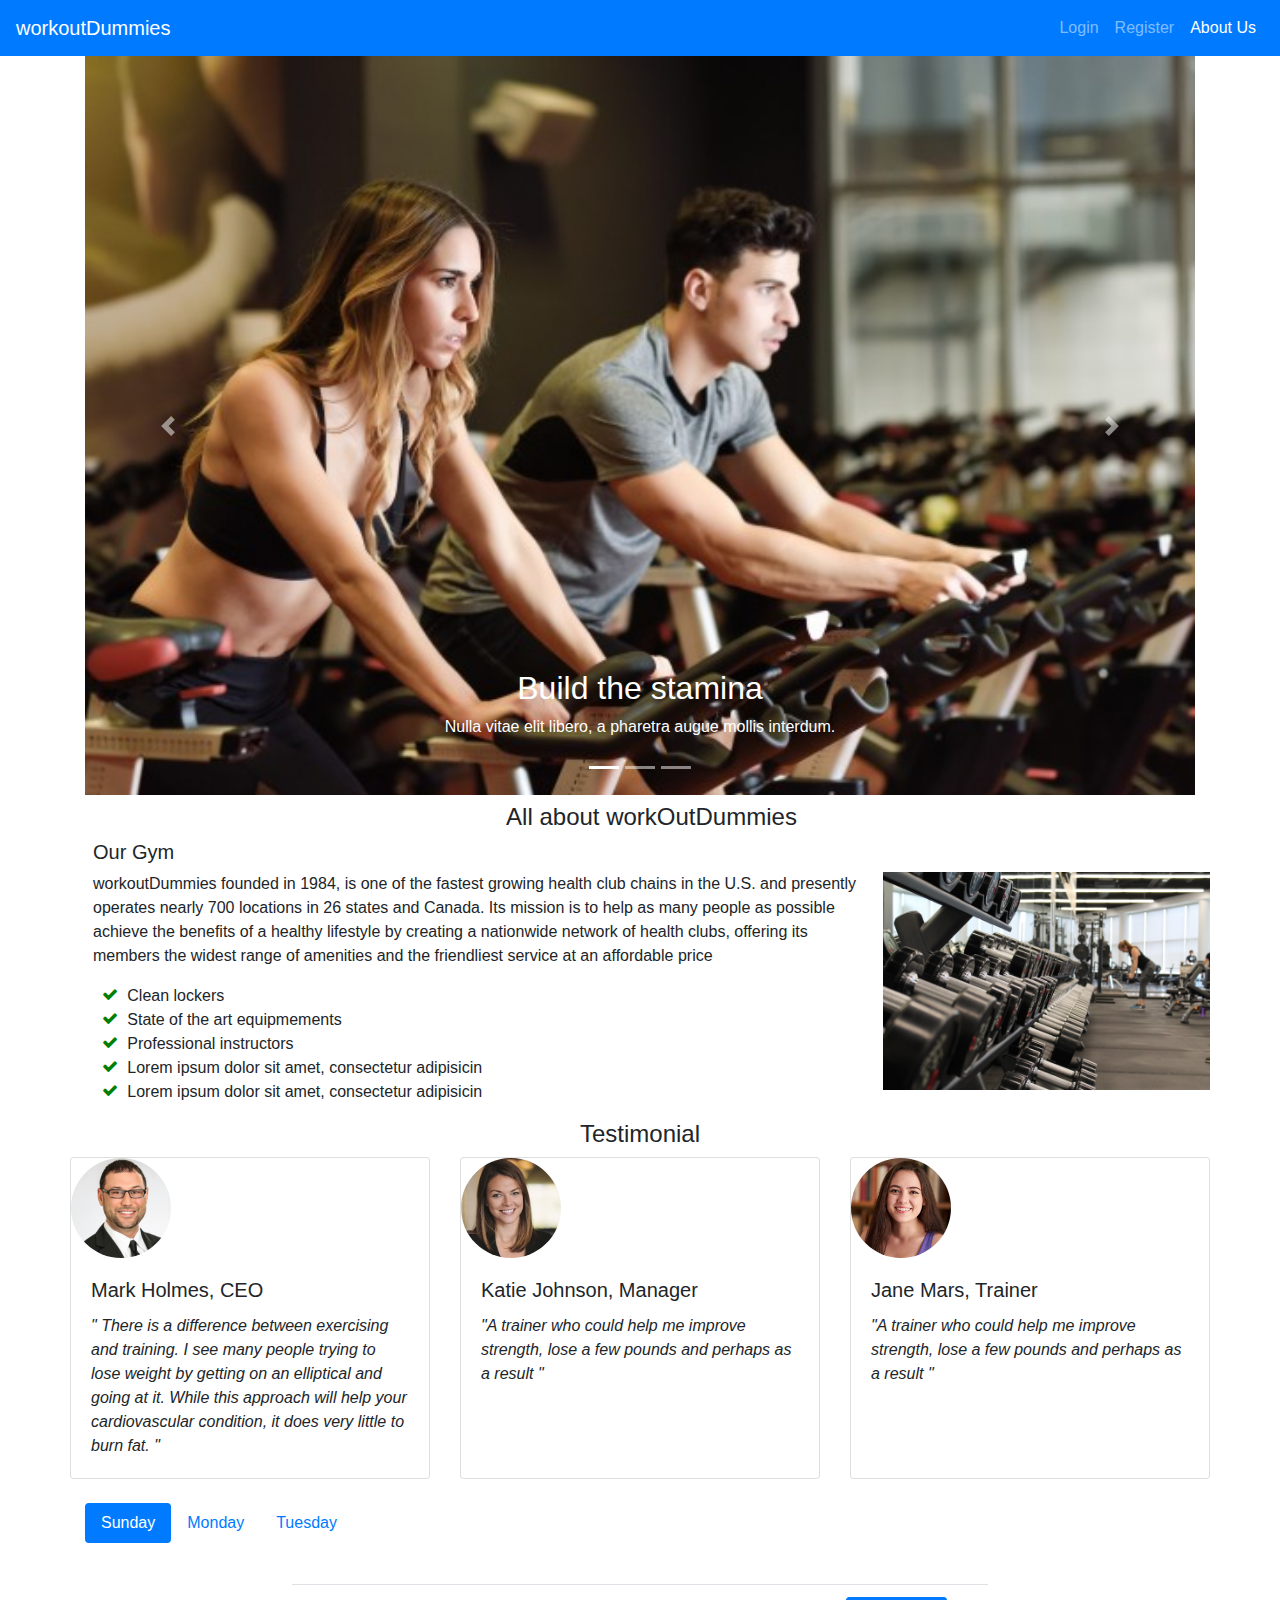
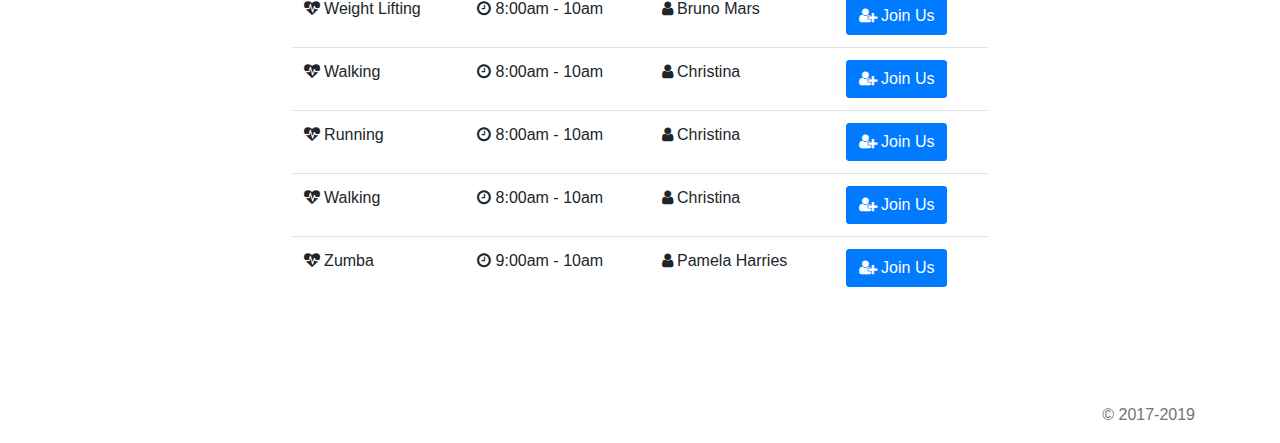
<file: aboutus.html>
<!doctype html>
<html lang="en">

<head>
    <!-- Required meta tags -->
    <meta charset="utf-8">
    <meta name="viewport" content="width=device-width, initial-scale=1, shrink-to-fit=no">

    <link rel="stylesheet" href="https://stackpath.bootstrapcdn.com/font-awesome/4.7.0/css/font-awesome.min.css">
    <!-- Bootstrap CSS -->
    <link rel="stylesheet" href="https://stackpath.bootstrapcdn.com/bootstrap/4.3.1/css/bootstrap.min.css" integrity="sha384-ggOyR0iXCbMQv3Xipma34MD+dH/1fQ784/j6cY/iJTQUOhcWr7x9JvoRxT2MZw1T" crossorigin="anonymous">
    <link rel="stylesheet" href="css/stylesheet.css">
    <link rel="stylesheet" href="css/aboutus.css">
    <title>workoutDummies</title>

</head>

<body>
    <!--Nav Bar -->
    <nav class="navbar navbar-expand-md navbar-dark fixed-top bg-primary">
        <a class="navbar-brand" href="index.html">workoutDummies</a>
        <button class="navbar-toggler" type="button" data-toggle="collapse" data-target="#navbarsExampleDefault" aria-controls="navbarsExampleDefault" aria-expanded="false" aria-label="Toggle navigation">
            <span class="navbar-toggler-icon"></span>
        </button>
        <div class="collapse navbar-collapse" id="navbarsExampleDefault">
            <div class="ml-auto">
                <ul class="navbar-nav my-2 my-lg-0">
                    <!--
<li class="nav-item">
<a class="nav-link" href="logworkout.html">Log workout </a>
</li>
-->
                    <li class="nav-item">
                        <a class="nav-link" href="login.html">Login <span class="sr-only">(current)</span></a>
                    </li>
                    <li class="nav-item">
                        <a class="nav-link" href="register.html">Register</a>
                    </li>
                    <li class="nav-item active">
                        <a class="nav-link" href="aboutus.html">About Us</a>
                    </li>
                </ul>
            </div>
        </div>
    </nav>
    <!--End of Nav Bar -->

    <!--header -->
    <header>
        <!-- Main jumbotron for a primary marketing message or call to action -->
        <!--<div class="jumbotron">-->
        <div class="container">
            <div class="bd">
                <div id="carouselCaptions" class="carousel slide" data-ride="carousel">
                    <ol class="carousel-indicators">
                        <li data-target="#carouselCaptions" data-slide-to="0" class="active"></li>
                        <li data-target="#carouselCaptions" data-slide-to="1"></li>
                        <li data-target="#carouselCaptions" data-slide-to="2"></li>
                    </ol>
                    <div class="carousel-inner">
                        <div class="carousel-item active">
                            <img src="img/cycling.jpg" class="d-block w-100" alt="Cycling">
                            <div class="carousel-caption d-none d-md-block">
                                <h2>Build the stamina</h2>
                                <p>Nulla vitae elit libero, a pharetra augue mollis interdum.</p>
                            </div>
                        </div>
                        <div class="carousel-item">
                            <img src="img/running.jpg" class="d-block w-100" alt="running">
                            <div class="carousel-caption d-none d-md-block">
                                <h2>Get in shape and be healthy</h2>
                                <p>Lorem ipsum dolor sit amet, consectetur adipiscing elit.</p>
                            </div>
                        </div>
                        <div class="carousel-item">
                            <img src="img/workout.jpeg" class="d-block w-100" alt="workout">
                            <div class="carousel-caption d-none d-md-block">
                                <h2>Build your body strong</h2>
                                <p>Praesent commodo cursus magna, vel scelerisque nisl consectetur.</p>
                            </div>
                        </div>
                    </div>
                    <a class="carousel-control-prev" href="#carouselCaptions" role="button" data-slide="prev">
                        <span class="carousel-control-prev-icon" aria-hidden="true"></span>
                        <span class="sr-only">Previous</span>
                    </a>
                    <a class="carousel-control-next" href="#carouselCaptions" role="button" data-slide="next">
                        <span class="carousel-control-next-icon" aria-hidden="true"></span>
                        <span class="sr-only">Next</span>
                    </a>
                </div>
            </div>
        </div>
        <!--</div>-->
    </header>
    <!--End header -->

    <main>
        <!-- Begining of main container-->
        <div class="container home-form" id="maincontainer">
            <!-- All about workOutDummies row of columns -->
            <div class="row ml-2 mt-2">
                <article id="mission">
                    <header>
                        <h4>All about workOutDummies</h4>
                    </header>
                    <section>
                        <h5>Our Gym</h5>
                        <aside>
                            <p><img class="imgage-fluid image-sm gym-image" src="img/gym.jpg" alt="WorkOut"></p>
                        </aside>
                        <div>
                            <p>workoutDummies founded in 1984, is one of the fastest growing health club chains in the U.S. and presently operates nearly 700 locations in 26 states and Canada. Its mission is to help as many people as possible achieve the
                                benefits of a healthy lifestyle by creating a nationwide network of health clubs, offering its members the widest range of amenities and the friendliest service at an affordable price </p>

                            <ul class="fa-ul">
                                <li><i class="fa-li fa fa fa-check"></i>Clean lockers</li>
                                <li><i class="fa-li fa fa fa-check"></i>State of the art equipmements</li>
                                <li><i class="fa-li fa fa fa-check"></i>Professional instructors</li>
                                <li><i class="fa-li fa fa fa-check"></i>Lorem ipsum dolor sit amet, consectetur adipisicin
                                </li>
                                <li><i class="fa-li fa fa fa-check"></i>Lorem ipsum dolor sit amet, consectetur adipisicin
                                </li>
                            </ul>
                        </div>

                    </section>
                </article>
            </div>

            <!-- Testimonials-->
            <div class="row">
                <div class="col-md-12 text-center">
                    <h4>Testimonial</h4>
                </div>
            </div>
            <div class="row mb-4">
                <div class="card-deck">
                    <div class="card">
                        <div class="image-profile text-center"><img src="img/profilephoto3.png" class="card-img-top rounded-circle image-sm" alt="profilephoto"></div>
                        <div class="card-body">
                            <h5 class="card-title">Mark Holmes, CEO</h5>
                            <p class="card-text font-italic">&quot; There is a difference between exercising and training. I see many people trying to lose weight by getting on an elliptical and going at it. While this approach will help your cardiovascular condition, it does very little
                                to burn fat. &quot;
                            </p>
                        </div>
                    </div>

                    <div class="card">
                        <div class="image-profile text-center"><img src="img/profilephoto1.webp" class="card-img-top rounded-circle image-sm" alt="..."></div>
                        <div class="card-body">
                            <h5 class="card-title">Katie Johnson, Manager</h5>
                            <p class="card-text font-italic">&quot;A trainer who could help me improve strength, lose a few pounds and perhaps as a result &quot;</p>
                        </div>
                    </div>

                    <div class="card">
                        <div class="image-profile"><img src="img/profilephoto2.jpg" class="card-img-top rounded-circle image-sm" alt="..."></div>
                        <div class="card-body">
                            <h5 class="card-title">Jane Mars, Trainer</h5>
                            <p class="card-text font-italic">&quot;A trainer who could help me improve strength, lose a few pounds and perhaps as a result &quot;</p>
                        </div>
                    </div>
                </div>
            </div>
            <!-- End of Testimonials-->

            <!-- The schedule table begins here -->
            <div class="row">
                <div class="col-md-12">
                    <ul class="nav nav-pills mb-3" id="pills-tab" role="tablist">
                        <li class="nav-item">
                            <a class="nav-link active" id="pills-home-tab" data-toggle="pill" href="#pills-home" role="tab" aria-controls="pills-home" aria-selected="true">Sunday</a>
                        </li>
                        <li class="nav-item">
                            <a class="nav-link" id="pills-profile-tab" data-toggle="pill" href="#pills-profile" role="tab" aria-controls="pills-profile" aria-selected="false">Monday</a>
                        </li>
                        <li class="nav-item">
                            <a class="nav-link" id="pills-contact-tab" data-toggle="pill" href="#pills-contact" role="tab" aria-controls="pills-contact" aria-selected="false">Tuesday</a>
                        </li>
                    </ul>
                    <div class="tab-content" id="pills-tabContent">
                        <div class="tab-pane fade show active" id="pills-home" role="tabpanel" aria-labelledby="pills-home-tab">
                            <div class="row logworkouttable">
                                <div class="col-sm-8 offset-sm-2">
                                    <table class="table" id="tablelog3">
                                        <tbody id="table_body3">
                                            <tr>
                                                <td><i class="fa fa-heartbeat" aria-hidden="true"></i><span> Weight
                                                        Lifting</span></td>
                                                <td><i class="fa fa-clock-o" aria-hidden="true"></i><span> 8:00am -
                                                        10am</span></td>
                                                <td><i class="fa fa-user" aria-hidden="true"></i><span> Bruno
                                                        Mars</span></td>
                                                <td><a class="btn btn-primary" href="register.html"><i
                                                            class="fa fa-user-plus" aria-hidden="true"></i><span
                                                            class="btnjoinus"> Join Us</span></a></td>
                                            </tr>
                                            <tr>
                                                <td><i class="fa fa-heartbeat" aria-hidden="true"></i><span>
                                                        Walking</span></td>
                                                <td><i class="fa fa-clock-o" aria-hidden="true"></i><span> 8:00am -
                                                        10am</span></td>
                                                <td><i class="fa fa-user" aria-hidden="true"></i><span> Christina</span>
                                                </td>
                                                <td><a class="btn btn-primary" href="register.html"><i
                                                            class="fa fa-user-plus" aria-hidden="true"></i><span
                                                            class="btnjoinus"> Join Us</span></a></td>
                                            </tr>
                                            <tr>
                                                <td><i class="fa fa-heartbeat" aria-hidden="true"></i><span>
                                                        Running</span></td>
                                                <td><i class="fa fa-clock-o" aria-hidden="true"></i><span> 8:00am -
                                                        10am</span></td>
                                                <td><i class="fa fa-user" aria-hidden="true"></i><span> Christina</span>
                                                </td>
                                                <td><a class="btn btn-primary" href="register.html"><i
                                                            class="fa fa-user-plus" aria-hidden="true"></i><span
                                                            class="btnjoinus"> Join Us</span></a></td>
                                            </tr>
                                            <tr>
                                                <td><i class="fa fa-heartbeat" aria-hidden="true"></i><span>
                                                        Walking</span></td>
                                                <td><i class="fa fa-clock-o" aria-hidden="true"></i><span> 8:00am -
                                                        10am</span></td>
                                                <td><i class="fa fa-user" aria-hidden="true"></i><span> Christina</span>
                                                </td>
                                                <td><a class="btn btn-primary" href="register.html"><i
                                                            class="fa fa-user-plus" aria-hidden="true"></i><span
                                                            class="btnjoinus"> Join Us</span></a></td>
                                            </tr>
                                            <tr>
                                                <td><i class="fa fa-heartbeat" aria-hidden="true"></i><span>
                                                        Zumba</span></td>
                                                <td><i class="fa fa-clock-o" aria-hidden="true"></i><span> 9:00am -
                                                        10am</span></td>
                                                <td><i class="fa fa-user" aria-hidden="true"></i><span> Pamela
                                                        Harries</span></td>
                                                <td><a class="btn btn-primary" href="register.html"><i
                                                            class="fa fa-user-plus" aria-hidden="true"></i><span
                                                            class="btnjoinus"> Join Us</span></a></td>
                                            </tr>
                                        </tbody>

                                    </table>
                                </div>
                            </div>
                        </div>
                        <div class="tab-pane fade" id="pills-profile" role="tabpanel" aria-labelledby="pills-profile-tab">
                            <div class="row logworkouttable">
                                <div class="col-sm-8 offset-sm-2">
                                    <table class="table" id="tablelog1">
                                        <tbody id="table_body1">
                                            <tr>
                                                <td><i class="fa fa-heartbeat" aria-hidden="true"></i><span> Weight
                                                        Lifting</span></td>
                                                <td><i class="fa fa-clock-o" aria-hidden="true"></i><span> 8:00am -
                                                        10am</span></td>
                                                <td><i class="fa fa-user" aria-hidden="true"></i><span> Bruno
                                                        Mars</span></td>
                                                <td><a class="btn btn-primary" href="register.html"><i
                                                            class="fa fa-user-plus" aria-hidden="true"></i><span
                                                            class="btnjoinus"> Join Us</span></a></td>
                                            </tr>
                                            <tr>
                                                <td><i class="fa fa-heartbeat" aria-hidden="true"></i><span>
                                                        Walking</span></td>
                                                <td><i class="fa fa-clock-o" aria-hidden="true"></i><span> 8:00am -
                                                        10am</span></td>
                                                <td><i class="fa fa-user" aria-hidden="true"></i><span> Christina</span>
                                                </td>
                                                <td><a class="btn btn-primary" href="register.html"><i
                                                            class="fa fa-user-plus" aria-hidden="true"></i><span
                                                            class="btnjoinus"> Join Us</span></a></td>
                                            </tr>
                                            <tr>
                                                <td><i class="fa fa-heartbeat" aria-hidden="true"></i><span>
                                                        Running</span></td>
                                                <td><i class="fa fa-clock-o" aria-hidden="true"></i><span> 8:00am -
                                                        10am</span></td>
                                                <td><i class="fa fa-user" aria-hidden="true"></i><span> Christina</span>
                                                </td>
                                                <td><a class="btn btn-primary" href="register.html"><i
                                                            class="fa fa-user-plus" aria-hidden="true"></i><span
                                                            class="btnjoinus"> Join Us</span></a></td>
                                            </tr>
                                            <tr>
                                                <td><i class="fa fa-heartbeat" aria-hidden="true"></i><span>
                                                        Walking</span></td>
                                                <td><i class="fa fa-clock-o" aria-hidden="true"></i><span> 8:00am -
                                                        10am</span></td>
                                                <td><i class="fa fa-user" aria-hidden="true"></i><span> Christina</span>
                                                </td>
                                                <td><a class="btn btn-primary" href="register.html"><i
                                                            class="fa fa-user-plus" aria-hidden="true"></i><span
                                                            class="btnjoinus"> Join Us</span></a></td>
                                            </tr>
                                        </tbody>

                                    </table>
                                </div>
                            </div>
                        </div>
                        <div class="tab-pane fade" id="pills-contact" role="tabpanel" aria-labelledby="pills-contact-tab">
                            <div class="row logworkouttable">
                                <div class="col-sm-8 offset-sm-2">
                                    <table class="table" id="tablelog2">
                                        <tbody id="table_body2">
                                            <tr>
                                                <td><i class="fa fa-heartbeat" aria-hidden="true"></i><span> Weight
                                                        Lifting</span></td>
                                                <td><i class="fa fa-clock-o" aria-hidden="true"></i><span> 8:00am -
                                                        10am</span></td>
                                                <td><i class="fa fa-user" aria-hidden="true"></i><span> Bruno
                                                        Mars</span></td>
                                                <td><a class="btn btn-primary" href="register.html"><i
                                                            class="fa fa-user-plus" aria-hidden="true"></i><span
                                                            class="btnjoinus"> Join Us</span></a></td>
                                            </tr>
                                            <tr>
                                                <td><i class="fa fa-heartbeat" aria-hidden="true"></i><span>
                                                        Walking</span></td>
                                                <td><i class="fa fa-clock-o" aria-hidden="true"></i><span> 8:00am -
                                                        10am</span></td>
                                                <td><i class="fa fa-user" aria-hidden="true"></i><span> Christina</span>
                                                </td>
                                                <td><a class="btn btn-primary" href="register.html"><i
                                                            class="fa fa-user-plus" aria-hidden="true"></i><span
                                                            class="btnjoinus"> Join Us</span></a></td>
                                            </tr>
                                            <tr>
                                                <td><i class="fa fa-heartbeat" aria-hidden="true"></i><span>
                                                        Running</span></td>
                                                <td><i class="fa fa-clock-o" aria-hidden="true"></i><span> 8:00am -
                                                        10am</span></td>
                                                <td><i class="fa fa-user" aria-hidden="true"></i><span> Christina</span>
                                                </td>
                                                <td><a class="btn btn-primary" href="register.html"><i
                                                            class="fa fa-user-plus" aria-hidden="true"></i><span
                                                            class="btnjoinus"> Join Us</span></a></td>
                                            </tr>
                                            <tr>
                                                <td><i class="fa fa-heartbeat" aria-hidden="true"></i><span>
                                                        Walking</span></td>
                                                <td><i class="fa fa-clock-o" aria-hidden="true"></i><span> 8:00am -
                                                        10am</span></td>
                                                <td><i class="fa fa-user" aria-hidden="true"></i><span> Christina</span>
                                                </td>
                                                <td><a class="btn btn-primary" href="register.html"><i
                                                            class="fa fa-user-plus" aria-hidden="true"></i><span
                                                            class="btnjoinus"> Join Us</span></a></td>
                                            </tr>
                                        </tbody>

                                    </table>
                                </div>
                            </div>
                        </div>

                    </div>
                </div>
            </div>
        </div>
        <!-- End of container -->
    </main>

    <!-- Begining of footer -->
    <footer class="container">
        <p class="mt-5 mb-3 text-muted">&copy; 2017-2019</p>
    </footer>



    <!-- Optional JavaScript -->
    <!-- jQuery first, then Popper.js, then Bootstrap JS -->
    <script src="https://code.jquery.com/jquery-3.3.1.slim.min.js" integrity="sha384-q8i/X+965DzO0rT7abK41JStQIAqVgRVzpbzo5smXKp4YfRvH+8abtTE1Pi6jizo" crossorigin="anonymous"></script>
    <script src="https://cdnjs.cloudflare.com/ajax/libs/popper.js/1.14.7/umd/popper.min.js" integrity="sha384-UO2eT0CpHqdSJQ6hJty5KVphtPhzWj9WO1clHTMGa3JDZwrnQq4sF86dIHNDz0W1" crossorigin="anonymous"></script>
    <script src="https://stackpath.bootstrapcdn.com/bootstrap/4.3.1/js/bootstrap.min.js" integrity="sha384-JjSmVgyd0p3pXB1rRibZUAYoIIy6OrQ6VrjIEaFf/nJGzIxFDsf4x0xIM+B07jRM" crossorigin="anonymous"></script>
</body>

</html>
</file>
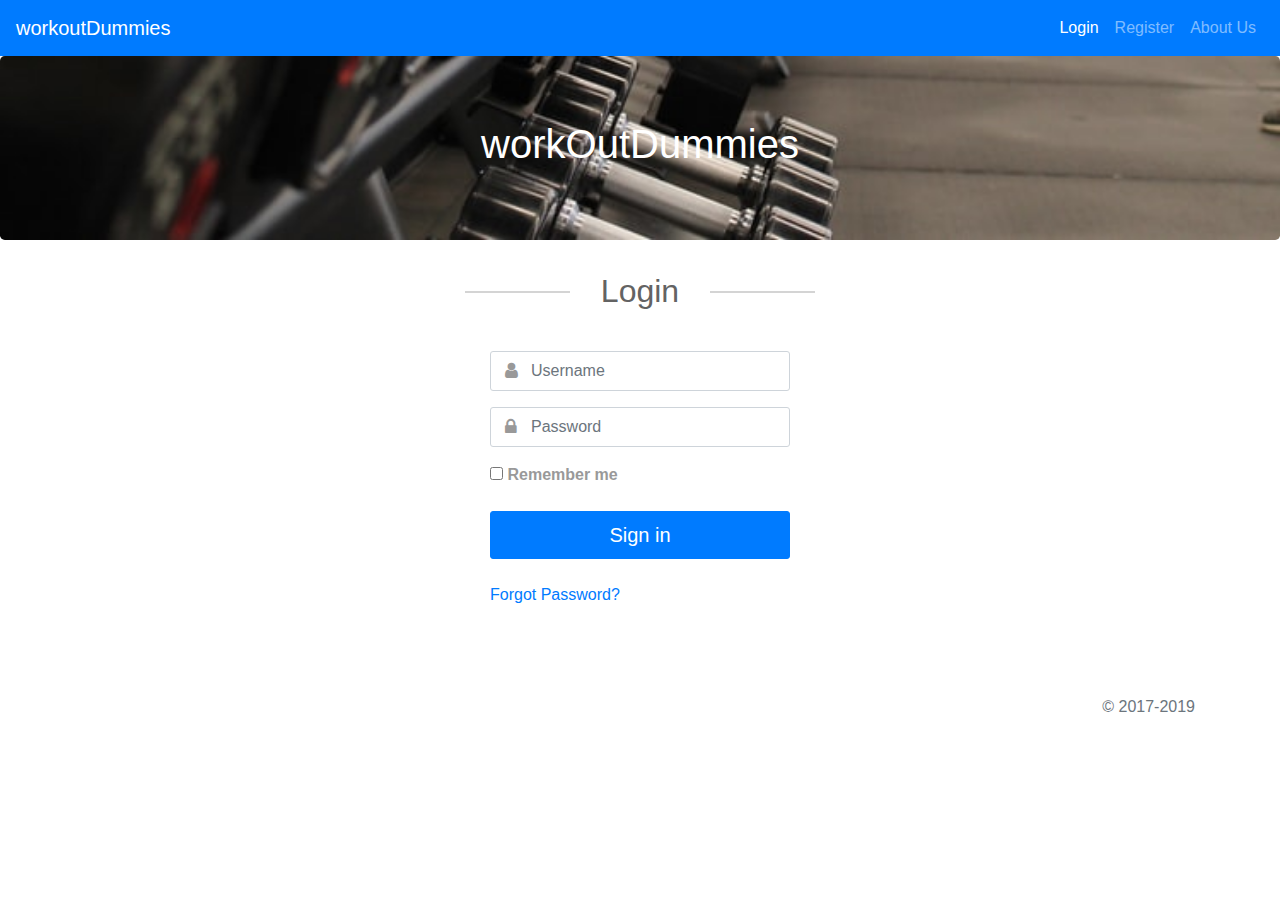
<file: login.html>
<!doctype html>
<html lang="en">

<head>
    <!-- Required meta tags -->
    <meta charset="utf-8">
    <meta name="viewport" content="width=device-width, initial-scale=1, shrink-to-fit=no">

    <!--fontawesome-->
    <link rel="stylesheet" href="https://stackpath.bootstrapcdn.com/font-awesome/4.7.0/css/font-awesome.min.css">

    <!-- Bootstrap CSS -->
    <link rel="stylesheet" href="https://stackpath.bootstrapcdn.com/bootstrap/4.3.1/css/bootstrap.min.css" integrity="sha384-ggOyR0iXCbMQv3Xipma34MD+dH/1fQ784/j6cY/iJTQUOhcWr7x9JvoRxT2MZw1T" crossorigin="anonymous">
    <link rel="stylesheet" href="css/stylesheet.css">
    <link rel="stylesheet" href="css/login.css">

    <title>workoutDummies</title>

</head>

<body>
    <!--Nav Bar -->
    <nav class="navbar navbar-expand-md navbar-dark fixed-top bg-primary">
        <a class="navbar-brand" href="index.html">workoutDummies</a>
        <button class="navbar-toggler" type="button" data-toggle="collapse" data-target="#navbarsExampleDefault" aria-controls="navbarsExampleDefault" aria-expanded="false" aria-label="Toggle navigation">
            <span class="navbar-toggler-icon"></span>
        </button>
        <div class="collapse navbar-collapse" id="navbarsExampleDefault">
            <div class="ml-auto">
                <ul class="navbar-nav my-2 my-lg-0">
                    <li class="nav-item active">
                        <a class="nav-link" href="login.html">Login <span class="sr-only">(current)</span></a>
                    </li>
                    <li class="nav-item">
                        <a class="nav-link" href="register.html">Register</a>
                    </li>
                    <li class="nav-item">
                        <a class="nav-link" href="aboutus.html">About Us</a>
                    </li>
                </ul>
            </div>
        </div>
    </nav>
    <!--End of Nav Bar -->

    <!--header -->
    <header>
        <!-- Main jumbotran -->
        <div class="jumbotron">
            <div class="container">
                <h1>workOutDummies</h1>
            </div>
        </div>
    </header>
    <!--End header -->

    <main>
        <div class="container login-form">
            <div class="row">
                <div class="col-sm-4 offset-sm-4 ">
                    <h2 class="display-5 mb-3"> Login</h2>
                </div>
                <div class="col-sm-4 offset-sm-4 ">
                    <form action="logworkout.html" method="GET" id="frmlogin">
                        <div class="form-group">
                            <i class="fa fa-user" aria-hidden="true"></i>
                            <input type="text" name="username" id="username" class="form-control" placeholder="Username" required="required">
                        </div>
                        <div class="form-group">
                            <i class="fa fa-lock"></i>
                            <input type="password" id="password" name="password" class="form-control" placeholder="Password" required>
                        </div>
                        <div class="checkbox mb-3">
                            <label>
                                <input type="checkbox" id="remember-me" name="remember-me" value="remember-me"> Remember
                                me
                            </label>
                        </div>
                        <button class="btn btn-lg btn-primary btn-block" type="submit">Sign in</button>
                        <br>
                        <div>
                            <!--</div>class="modal-footer"> -->
                            <a href="#">Forgot Password?</a>
                        </div>
                    </form>
                </div>
            </div>
        </div>
        <!-- /container -->
    </main>

    <!-- Begining of footer -->
    <footer class="container">
        <p class="mt-5 mb-3 text-muted">&copy; 2017-2019</p>
    </footer>
    <!-- End of container -->

    <!-- Optional JavaScript -->
    <!-- jQuery first, then Popper.js, then Bootstrap JS -->
    <script src="https://code.jquery.com/jquery-3.3.1.slim.min.js" integrity="sha384-q8i/X+965DzO0rT7abK41JStQIAqVgRVzpbzo5smXKp4YfRvH+8abtTE1Pi6jizo" crossorigin="anonymous"></script>
    <script src="https://cdnjs.cloudflare.com/ajax/libs/popper.js/1.14.7/umd/popper.min.js" integrity="sha384-UO2eT0CpHqdSJQ6hJty5KVphtPhzWj9WO1clHTMGa3JDZwrnQq4sF86dIHNDz0W1" crossorigin="anonymous"></script>
    <script src="https://stackpath.bootstrapcdn.com/bootstrap/4.3.1/js/bootstrap.min.js" integrity="sha384-JjSmVgyd0p3pXB1rRibZUAYoIIy6OrQ6VrjIEaFf/nJGzIxFDsf4x0xIM+B07jRM" crossorigin="anonymous"></script>
</body>

</html>
</file>
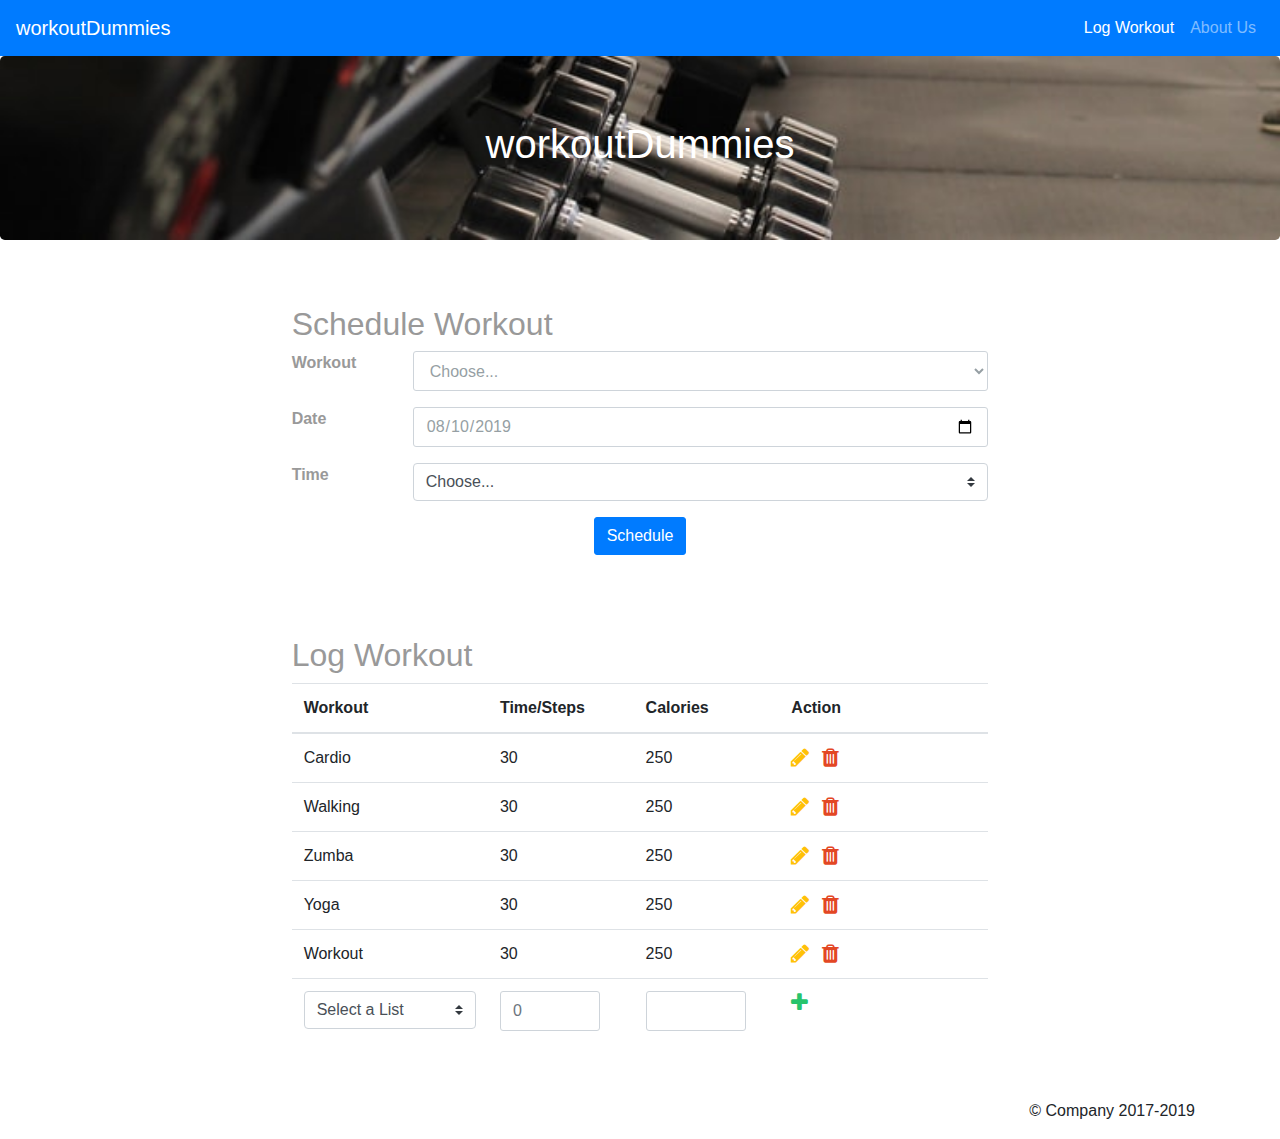
<file: logworkout.html>
<!doctype html>
<html lang="en">

<head>
    <!-- Required meta tags -->
    <meta charset="utf-8">
    <meta name="viewport" content="width=device-width, initial-scale=1, shrink-to-fit=no">

    <link rel="stylesheet" href="https://stackpath.bootstrapcdn.com/font-awesome/4.7.0/css/font-awesome.min.css">
    <!-- Bootstrap CSS -->
    <link rel="stylesheet" href="https://stackpath.bootstrapcdn.com/bootstrap/4.3.1/css/bootstrap.min.css" integrity="sha384-ggOyR0iXCbMQv3Xipma34MD+dH/1fQ784/j6cY/iJTQUOhcWr7x9JvoRxT2MZw1T" crossorigin="anonymous">
    <link rel="stylesheet" href="css/stylesheet.css">
    <link rel="stylesheet" href="css/logworkout.css">

    <title>workoutDummies</title>

</head>

<body>
    <!--Nav Bar -->
    <nav class="navbar navbar-expand-md navbar-dark fixed-top bg-primary">
        <a class="navbar-brand" href="index.html">workoutDummies</a>
        <button class="navbar-toggler" type="button" data-toggle="collapse" data-target="#navbarsExampleDefault" aria-controls="navbarsExampleDefault" aria-expanded="false" aria-label="Toggle navigation">
            <span class="navbar-toggler-icon"></span>
        </button>
        <div class="collapse navbar-collapse" id="navbarsExampleDefault">
            <div class="ml-auto">
                <ul class="navbar-nav my-2 my-lg-0">
                    <li class="nav-item active">
                        <a class="nav-link" href="logworkout.html">Log Workout <span
                                class="sr-only">(current)</span></a>
                    </li>
                    <li class="nav-item">
                        <a class="nav-link" href="aboutus.html">About Us</a>
                    </li>
                </ul>
            </div>
        </div>
    </nav>
    <!--End of Nav Bar -->

    <!--header -->
    <header>
        <!-- Main jumbotron for a primary marketing message or call to action -->
        <div class="jumbotron">
            <div class="container">
                <h1>workoutDummies</h1>
            </div>
        </div>
    </header>
    <!--End header -->

    <main>
        <div class="container">
            <div class="row schedule-form">
                <div class="col-sm-8 offset-sm-2">
                    <h2 class="mt-2"> Schedule Workout</h2>

                    <form method="GET" action="#" id="formschedule">
                        <div class="form-group row">
                            <div class="col-2">
                                <label for="selectWorkout">Workout</label>
                            </div>
                            <div class="col-10">
                                <select class="form-control" id="selectWorkout" required="required">
                                    <option selected value="">Choose...</option>
                                    <option value="Zumba">Zumba</option>
                                    <option value="Yoga">Yoga</option>
                                    <option value="Arobics">Arobics</option>
                                </select>
                            </div>
                        </div>
                        <div class="form-group row">
                            <div class="col-2">
                                <label class="mr-sm-2" for="date">Date</label>
                            </div>
                            <div class="col-10">
                                <input class="form-control" type="date" value="2019-08-10" id="date" required="required">
                            </div>
                        </div>
                        <div class="form-group row">
                            <div class="col-2">
                                <label class="mr-sm-2" for="time">Time</label>
                            </div>
                            <div class="col-10">
                                <select class="custom-select mb-2 mr-sm-2 mb-sm-0" id="time" required="required">
                                    <option selected value="">Choose...</option>
                                    <option value="10:00">9:00-10:00 AM</option>
                                    <option value="6:00">6:00-7:00 PM</option>
                                    <option value="7:00">7:00-8:00 PM</option>
                                </select>
                            </div>
                        </div>
                        <div class="col-sm-12 mb-2 text-center">
                            <button type="submit" id="submit" class="btn btn-primary">Schedule</button>
                        </div>
                        <div class="col-sm-12 text-center">
                            <div id="alert" class="alert alert-primary" style="display:none" role="alert">
                                Your Workout is Scheduled
                            </div>
                        </div>
                    </form>
                </div>
            </div>

            <div class="row logworkouttable">
                <div class="col-sm-8 offset-sm-2">
                    <h2 class="mt-2"> Log Workout</h2>
                    <table class="table" id="tablelog">
                        <thead>
                            <tr>
                                <th scope="col">Workout</th>
                                <th scope="col">Time/Steps</th>
                                <th scope="col">Calories</th>
                                <th class="colwidth" scope="col">Action</th>
                            </tr>
                        </thead>
                        <tbody id="table_body">
                            <tr>
                                <td>Cardio</td>
                                <td>30</td>
                                <td>250</td>
                                <td class="colwidth">
                                    <a class="add mr-2" title="Add" data-toggle="tooltip">
                                        <i class="fa fa-plus fa-lg" aria-hidden="true"></i>
                                    </a>
                                    <a class="edit mr-2" title="Edit" data-toggle="tooltip">
                                        <i class="fa fa-pencil fa-lg" aria-hidden="true"></i>
                                    </a>
                                    <a class="delete" title="Delete" data-toggle="tooltip">
                                        <i class="fa fa-trash fa-lg" aria-hidden="true"></i>
                                    </a>
                                </td>
                            </tr>
                            <tr>
                                <td>Walking</td>
                                <td>30</td>
                                <td>250</td>
                                <td class="colwidth">
                                    <a class="add mr-2" title="Add" data-toggle="tooltip">
                                        <i class="fa fa-plus fa-lg" aria-hidden="true"></i>
                                    </a>
                                    <a class="edit mr-2" title="Edit" data-toggle="tooltip">
                                        <i class="fa fa-pencil fa-lg" aria-hidden="true"></i>
                                    </a>
                                    <a class="delete" title="Delete" data-toggle="tooltip">
                                        <i class="fa fa-trash fa-lg" aria-hidden="true"></i>
                                    </a>
                                </td>
                            </tr>
                            <tr>
                                <td>Zumba</td>
                                <td>30</td>
                                <td>250</td>
                                <td>
                                    <a class="add mr-2" title="Add" data-toggle="tooltip">
                                        <i class="fa fa-plus fa-lg" aria-hidden="true"></i>
                                    </a>
                                    <a class="edit mr-2" title="Edit" data-toggle="tooltip">
                                        <i class="fa fa-pencil fa-lg" aria-hidden="true"></i>
                                    </a>
                                    <a class="delete" title="Delete" data-toggle="tooltip">
                                        <i class="fa fa-trash fa-lg" aria-hidden="true"></i>
                                    </a>
                                </td>
                            </tr>
                            <tr>
                                <td>Yoga</td>
                                <td>30</td>
                                <td>250</td>
                                <td>
                                    <a class="add mr-2" title="Add" data-toggle="tooltip">
                                        <i class="fa fa-plus fa-lg" aria-hidden="true"></i>
                                    </a>
                                    <a class="edit mr-2" title="Edit" data-toggle="tooltip">
                                        <i class="fa fa-pencil fa-lg" aria-hidden="true"></i>
                                    </a>
                                    <a class="delete" title="Delete" data-toggle="tooltip">
                                        <i class="fa fa-trash fa-lg" aria-hidden="true"></i>
                                    </a>
                                </td>
                            </tr>

                            <tr>
                                <td>Workout</td>
                                <td>30</td>
                                <td>250</td>
                                <td>
                                    <a class="add mr-2" title="Add" data-toggle="tooltip">
                                        <i class="fa fa-plus fa-lg" aria-hidden="true"></i>
                                    </a>
                                    <a class="edit mr-2" title="Edit" data-toggle="tooltip">
                                        <i class="fa fa-pencil fa-lg" aria-hidden="true"></i>
                                    </a>
                                    <a class="delete" title="Delete" data-toggle="tooltip">
                                        <i class="fa fa-trash fa-lg" aria-hidden="true"></i>
                                    </a>
                                </td>
                            </tr>
                            <tr>
                                <td>
                                    <select class="custom-select inputcontrol" id="workoutlist">
                                        <option value="">Select a List</option>
                                        <option value="Cardio">Cardio</option>
                                        <option value="Walking">Walking</option>
                                        <option value="Body Workout">Body Workout</option>
                                        <option value="Others">Others</option>
                                    </select>
                                </td>
                                <td>
                                    <input type="number" min="0" max="10000" class="inputcontrol form-control steps" id="steps" placeholder="0">
                                </td>
                                <td>
                                    <input type="number" class="inputcontrol form-control calories" id="calories">
                                </td>
                                <td>
                                    <a class="add mr-2" title="Add" data-toggle="tooltip">
                                        <i class="fa fa-plus fa-lg" aria-hidden="true"></i>
                                    </a>
                                    <a class="edit mr-2" title="Edit" data-toggle="tooltip">
                                        <i class="fa fa-pencil fa-lg" aria-hidden="true"></i>
                                    </a>
                                    <a class="delete" title="Delete" data-toggle="tooltip">
                                        <i class="fa fa-trash fa-lg" aria-hidden="true"></i>
                                    </a>
                                </td>
                            </tr>
                        </tbody>

                    </table>
                </div>
            </div>

        </div>
        <!-- /container -->
    </main>


    <!-- Begining of footer -->
    <footer class="container">
        <p>&copy; Company 2017-2019</p>
    </footer>
    <!-- End of container -->

    <!-- Optional JavaScript -->
    <!-- jQuery first, then Popper.js, then Bootstrap JS -->
    <script src="https://code.jquery.com/jquery-3.3.1.slim.min.js" integrity="sha384-q8i/X+965DzO0rT7abK41JStQIAqVgRVzpbzo5smXKp4YfRvH+8abtTE1Pi6jizo" crossorigin="anonymous"></script>
    <script src="https://cdnjs.cloudflare.com/ajax/libs/popper.js/1.14.7/umd/popper.min.js" integrity="sha384-UO2eT0CpHqdSJQ6hJty5KVphtPhzWj9WO1clHTMGa3JDZwrnQq4sF86dIHNDz0W1" crossorigin="anonymous"></script>
    <script src="https://stackpath.bootstrapcdn.com/bootstrap/4.3.1/js/bootstrap.min.js" integrity="sha384-JjSmVgyd0p3pXB1rRibZUAYoIIy6OrQ6VrjIEaFf/nJGzIxFDsf4x0xIM+B07jRM" crossorigin="anonymous"></script>
    <script src="https://ajax.googleapis.com/ajax/libs/jquery/2.1.1/jquery.min.js"></script>

    <!--This script is to handle actions in table-->
    <script src="js/logworkout.js"></script>

</body>

</html>
</file>
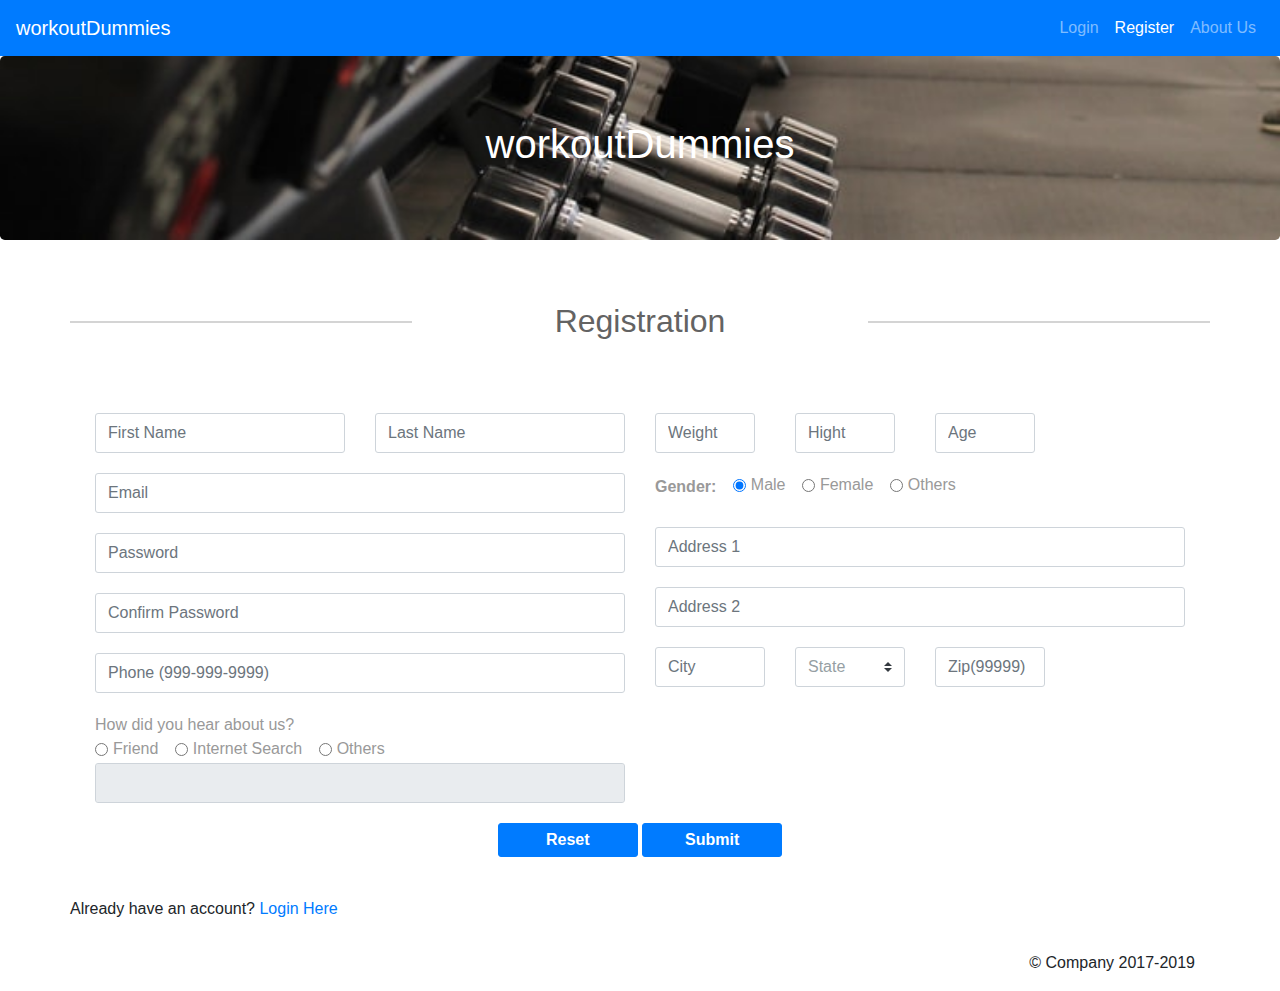
<file: register.html>
<!doctype html>
<html lang="en">

<head>
    <!-- Required meta tags -->
    <meta charset="utf-8">
    <meta name="viewport" content="width=device-width, initial-scale=1, shrink-to-fit=no">

    <!-- Bootstrap CSS -->
    <link rel="stylesheet" href="https://stackpath.bootstrapcdn.com/bootstrap/4.3.1/css/bootstrap.min.css" integrity="sha384-ggOyR0iXCbMQv3Xipma34MD+dH/1fQ784/j6cY/iJTQUOhcWr7x9JvoRxT2MZw1T" crossorigin="anonymous">
    <link rel="stylesheet" href="css/stylesheet.css">
    <link rel="stylesheet" href="css/register.css">
    <title>workoutDummies</title>
</head>

<body>
    <!--Nav Bar -->
    <nav class="navbar navbar-expand-md navbar-dark fixed-top bg-primary">
        <a class="navbar-brand" href="index.html">workoutDummies</a>
        <button class="navbar-toggler" type="button" data-toggle="collapse" data-target="#navbarsExampleDefault" aria-controls="navbarsExampleDefault" aria-expanded="false" aria-label="Toggle navigation">
            <span class="navbar-toggler-icon"></span>
        </button>
        <div class="collapse navbar-collapse" id="navbarsExampleDefault">
            <div class="ml-auto">
                <ul class="navbar-nav my-2 my-lg-0">
                    <li class="nav-item">
                        <a class="nav-link" href="login.html">Login <span class="sr-only">(current)</span></a>
                    </li>
                    <li class="nav-item active">
                        <a class="nav-link" href="register.html">Register</a>
                    </li>
                    <li class="nav-item">
                        <a class="nav-link" href="aboutus.html">About Us</a>
                    </li>
                </ul>
            </div>
        </div>
    </nav>
    <!--End of Nav Bar -->

    <!--header -->
    <header>
        <!-- Main jumbotron -->
        <div class="jumbotron">
            <div class="container">
                <h1>workoutDummies</h1>
            </div>
        </div>
    </header>
    <!--End header -->

    <main>
        <!-- begining of the container -->
        <div class="container signup-form">
            <h2 class="display-5 mb-5"> Registration</h2>
            <div class="row">
                <form action="logworkout.html" method="GET" id="formregister" name="formregister">
                    <div class="col-md-12">
                        <div class="row">
                            <div class="col-md-6">
                                <div class="form-group">
                                    <div class="row">
                                        <div class="col-sm-6"><input type="text" class="form-control" id="first_name" name="first_name" placeholder="First Name" required="required"></div>
                                        <div class="col-sm-6"><input type="text" class="form-control" id="last_name" name="last_name" placeholder="Last Name" required="required"></div>
                                    </div>
                                </div>
                                <div class="form-group">
                                    <input type="email" class="form-control" id="email" name="email" placeholder="Email" required="required">
                                </div>
                                <div class="form-group">
                                    <input type="password" class="form-control" id="password" name="password" placeholder="Password" required="required">
                                </div>
                                <div class="form-group">
                                    <input type="password" class="form-control" id="confirm_password" name="confirm_password" placeholder="Confirm Password" required="required">
                                </div>
                                <div class="form-group">
                                    <input type="tel" class="form-control" id="phone" name="phone" placeholder="Phone (999-999-9999)" required="required" pattern="[0-9]{3}-[0-9]{3}-[0-9]{4}">
                                </div>
                                <p class="form-check-label"> How did you hear about us?</p>
                                <div class="form-check form-check-inline">
                                    <input class="form-check-input" type="radio" name="hearaboutus-opts" id="rdofriend" value="friends" required="required">
                                    <label class="form-check-label font-normal" for="rdofriend">Friend</label>
                                </div>
                                <div class="form-check form-check-inline">
                                    <input class="form-check-input" type="radio" name="hearaboutus-opts" id="rdointrernet" value="internet" required="required">
                                    <label class="form-check-label font-normal" for="rdointrernet">Internet
                                        Search</label>
                                </div>
                                <div class="form-check form-check-inline">
                                    <input class="form-check-input" type="radio" name="hearaboutus-opts" id="rdoothers" value="others" required="required">
                                    <label class="form-check-label font-normal" for="rdoothers">Others</label>
                                </div>
                                <div class="form-group">
                                    <input class="form-control" type="text" id="others" name="others">
                                </div>
                            </div>
                            <div class="col-md-6">
                                <div class="form-group">
                                    <div class="row">
                                        <div class="col-sm-3">
                                            <input type="number" class="form-control number" id="weight" name="weight" min="0" max="1000" placeholder="Weight" required="required">
                                        </div>
                                        <div class="col-sm-3">
                                            <input type="number" class="form-control number" id="hight" name="hight" min="0" max="10" placeholder="Hight" required="required">
                                        </div>
                                        <div class="col-sm-3">
                                            <input type="number" class="form-control" id="age" name="age" min="18" max="100" placeholder="Age" required="required">
                                        </div>
                                    </div>
                                </div>
                                <div class="form-group">
                                    <div class="form-check form-check-inline">
                                        <label>Gender:</label>
                                    </div>
                                    <div class="form-check form-check-inline">
                                        <input class="form-check-input" type="radio" name="gender_options" id="rdo_male" value="male" checked>
                                        <label class="form-check-label font-normal" for="rdo_male">Male</label>
                                    </div>
                                    <div class="form-check form-check-inline">
                                        <input class="form-check-input" type="radio" name="gender_options" id="rdo_female" value="female">
                                        <label class="form-check-label font-normal" for="rdo_female">Female</label>
                                    </div>
                                    <div class="form-check form-check-inline">
                                        <input class="form-check-input" type="radio" name="gender_options" id="rdo_others" value="others">
                                        <label class="form-check-label font-normal" for="rdo_others">Others</label>
                                    </div>
                                </div>
                                <div class="form-group">
                                    <input type="text" class="form-control" id="address1" name="address1" placeholder="Address 1" required="required">
                                </div>
                                <div class="form-group">
                                    <input type="text" class="form-control" id="address2" name="address2" placeholder="Address 2">
                                </div>
                                <div class="form-group">
                                    <div class="row">
                                        <div class="col-sm-3"><input type="text" class="form-control" id="city" name="city" placeholder="City" required="required"></div>
                                        <div class="col-sm-3">
                                            <select class="custom-select form-control" id="state" name="state" required="required">
                                                <option value="">State</option>
                                                <option value="CT">Connecticut</option>
                                                <option value="NY">New York</option>
                                                <option value="NJ">Neew Jearsey</option>
                                                <option value="MA">Massachusetts</option>
                                            </select>
                                        </div>
                                        <div class="col-sm-3"><input type="tel" class="form-control" id="zip" name="zip" placeholder="Zip(99999)" pattern="[0-9]{5}" required="required"></div>
                                    </div>
                                </div>
                            </div>
                        </div>
                        <div class="row">
                            <div class="col-md-12 text-center">
                                <button type="reset" class="btn btn-sm btn-primary ">Reset</button>
                                <button type="submit" class="btn btn-sm btn-primary">Submit</button>
                            </div>
                        </div>
                    </div>
                </form>
            </div>
            <div class="row">
                <div class="col-md-12">Already have an account?<a href="login.html"> Login Here</a></div>
            </div>
        </div>
        <!-- end of the container -->
    </main>

    <!-- Begining of footer -->
    <footer class="container">
        <p>&copy; Company 2017-2019</p>
    </footer>
    <!-- End of container -->

    <!-- Optional JavaScript -->
    <!-- jQuery first, then Popper.js, then Bootstrap JS -->
    <script src="https://code.jquery.com/jquery-3.3.1.slim.min.js" integrity="sha384-q8i/X+965DzO0rT7abK41JStQIAqVgRVzpbzo5smXKp4YfRvH+8abtTE1Pi6jizo" crossorigin="anonymous"></script>
    <script src="https://cdnjs.cloudflare.com/ajax/libs/popper.js/1.14.7/umd/popper.min.js" integrity="sha384-UO2eT0CpHqdSJQ6hJty5KVphtPhzWj9WO1clHTMGa3JDZwrnQq4sF86dIHNDz0W1" crossorigin="anonymous"></script>
    <script src="https://stackpath.bootstrapcdn.com/bootstrap/4.3.1/js/bootstrap.min.js" integrity="sha384-JjSmVgyd0p3pXB1rRibZUAYoIIy6OrQ6VrjIEaFf/nJGzIxFDsf4x0xIM+B07jRM" crossorigin="anonymous"></script>
    <script src="js/register.js"></script>
</body>

</html>
</file>
<file: css/stylesheet.css>
body {
    padding-top: 3.5rem;
    font-family: 'Varela Round', sans-serif;
}

@media (max-width: 600px) {
    #lgimg {
        display: none;
    }
}

.jumbotron {
    background-image: url(../img/gym.jpg);
    background-repeat: no-repeat;
    background-size: cover;
    background-position: center bottom;
    color: white;
}

header {
    text-align: center;
}

footer {
    text-align: right;
}

label {
    font-weight: bold;
}

.font-normal {
    font-weight: normal;
}

.image {
    width: 300px;
    height: 225px;
}

.form-signin {
    width: 100%;
    max-width: 330px;
    padding: 15px;
    margin: auto;
}

#steps,
#calories {
    width: 100px;
}

.fa-pencil-alt {
    color: red;
}

.login-form h4 {
    text-align: center;
    font-size: 26px;
}

.login-form .form-group {
    position: relative;
}

.login-form .form-group i {
    position: absolute;
    left: 15px;
    top: 11px;
    font-size: 18px;
}

.login-form .form-group .form-control {
    padding-left: 40px;
}

.login-form .form-group .form-control:focus {
    border-color: #00ce81;
}

.llogin-formogin .form-group .form-control,
.modal-login .btn {
    min-height: 40px;
    border-radius: 3px;
}

.login-form .form-group .hint-text {
    text-align: center;
    padding-top: 10px;
}

.login-form h2,
.signup-form h2,
.logworkout-form h2 {
    color: #636363;
    margin: 0 0 15px;
    position: relative;
    text-align: center;
}

.login-form h2:before,
.login-form h2:after,
.signup-form h2:before,
.signup-form h2:after,
.logworkout-form h2:before,
.logworkout-form h2:after {
    content: "";
    height: 2px;
    width: 30%;
    background: #d4d4d4;
    position: absolute;
    top: 50%;
    z-index: 2;
}

.login-form h2:before,
.signup-form h2:before,
.logworkout-form h2 :before {
    left: 0;
}

.login-form h2:after,
.signup-form h2:after,
.logworkout-form h2:after {
    right: 0;
}

.signup-form .hint-text {
    color: #999;
    text-align: center;
}

.form-control {
    height: 40px;
    box-shadow: none;
    color: #969fa4;
}

.form-control:focus {
    border-color: #5cb85c;
}

.form-control,
.btn {
    border-radius: 3px;
}

.signup-form {
    margin: 0 auto;
    padding: 30px 0;
}

.signup-form h2 {
    color: #636363;
    margin: 0 0 15px;
    position: relative;
    text-align: center;
}

.signup-form h2:before,
.signup-form h2:after {
    content: "";
    height: 2px;
    width: 30%;
    background: #d4d4d4;
    position: absolute;
    top: 50%;
    z-index: 2;
}

.signup-form h2:before {
    left: 0;
}

.signup-form h2:after {
    right: 0;
}

.signup-form .hint-text {
    color: #999;
    margin-bottom: 30px;
    text-align: center;
}

.logworkouttable,
.schedule-form,
.login-form form,
.signup-form form {
    color: #999;
    border-radius: 3px;
    margin-bottom: 15px;
    padding: 25px;
}

.signup-form .form-group {
    margin-bottom: 20px;
}

.signup-form input[type="checkbox"] {
    margin-top: 3px;
}

.signup-form .btn {
    font-size: 16px;
    font-weight: bold;
    min-width: 140px;
    outline: none !important;
}

input[type="number"] {
    width: 100px;
}

.signup-form a:hover {
    text-decoration: none;
}

.signup-form form a {
    color: #5cb85c;
    text-decoration: none;
}

.signup-form form a:hover {
    text-decoration: underline;
}

aside {
    width: 30%;
    padding-left: .5rem;
    margin-left: .5rem;
    float: right;
}

.image-sm {
    width: 100%;
    height: 100%;
}
</file>
<file: css/aboutus.css>
@media only screen and (max-width: 990px) {
    .btnjoinus {
        display: none;
    }
}

@media only screen and (max-width: 765px) {
    .gym-image {
        display: none;
    }
}

.fa-check {
    color: green;
}

.image-profile {
    width: 100px;
    height: 100px;
}
</file>
<file: css/login.css>
.bd-placeholder-img {
    font-size: 1.125rem;
    text-anchor: middle;
    -webkit-user-select: none;
    -moz-user-select: none;
    -ms-user-select: none;
    user-select: none;
}

@media (min-width: 768px) {
    .bd-placeholder-img-lg {
        font-size: 3.5rem;
    }
}
</file>
<file: css/logworkout.css>
@media only screen and (max-width:500px) {
    .colwidth {
        width: 30%
    }
    body {
        background-color: lightgray;
    }
    table.table {
        border-style: solid;
        border-color: white;
    }
}

table.table td a.add {
    color: #27C46B;
}

table.table td a.edit {
    color: #FFC107;
}

table.table td a.delete {
    color: #E34724;
}

table.table .form-control.error {
    border-color: #f50000;
}

table.table td .add {
    display: none;
}

.colwidth {
    width: 30%;
}
</file>
<file: css/register.css>
@media only screen and (max-width: 580px) {
    #first_name,
    #city,
    #state {
        margin-bottom: 20px;
    }
    input[type="number"] {
        width: 100px;
        margin-bottom: 20px;
    }
}

.startfitnessimage {
    width: 50px;
    height: 50px;
}
</file>
